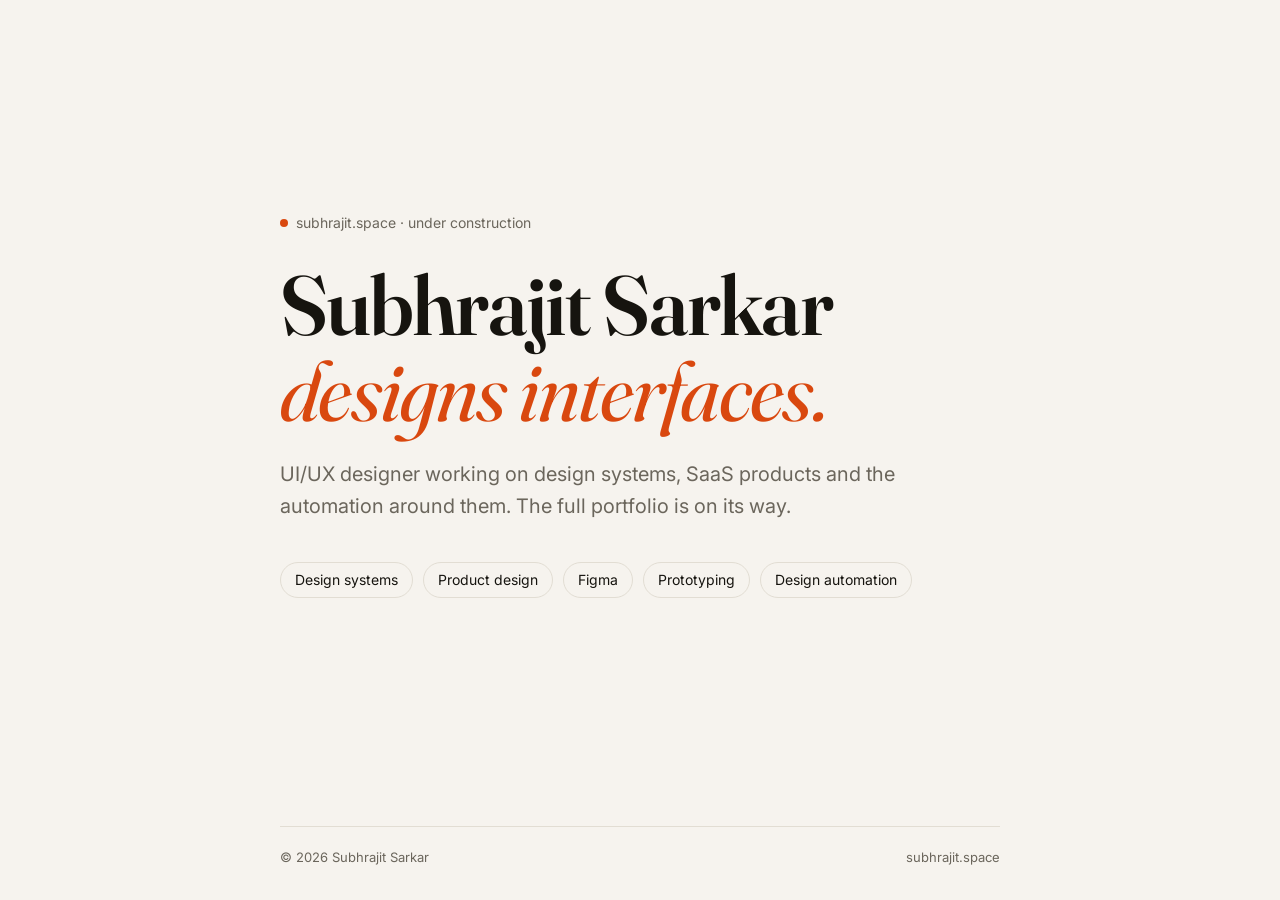
<file: index.html>
<!DOCTYPE html>
<html lang="en">
<head>
  <meta charset="UTF-8" />
  <meta name="viewport" content="width=device-width, initial-scale=1.0" />
  <title>Subhrajit Sarkar — UI/UX Designer</title>
  <meta name="description" content="Subhrajit Sarkar is a UI/UX designer working on design systems, SaaS products and design automation. Portfolio coming soon at subhrajit.space." />
  <link rel="canonical" href="https://subhrajit.space/" />
  <meta name="robots" content="index, follow" />

  <!-- Open Graph / social previews -->
  <meta property="og:type" content="website" />
  <meta property="og:url" content="https://subhrajit.space/" />
  <meta property="og:title" content="Subhrajit Sarkar — UI/UX Designer" />
  <meta property="og:description" content="Design systems, SaaS products and design automation. Portfolio coming soon." />
  <meta name="twitter:card" content="summary" />

  <!-- Structured data so search engines know who the site belongs to -->
  <script type="application/ld+json">
  { "@context": "https://schema.org", "@type": "Person",
    "name": "Subhrajit Sarkar", "jobTitle": "UI/UX Designer",
    "url": "https://subhrajit.space/" }
  </script>

  <link rel="icon" href="data:image/svg+xml,<svg xmlns='http://www.w3.org/2000/svg' viewBox='0 0 100 100'><rect width='100' height='100' rx='24' fill='%23111'/><text x='50' y='68' font-size='56' text-anchor='middle' fill='%23f5c542' font-family='Georgia,serif'>S</text></svg>" />
  <link rel="preconnect" href="https://fonts.googleapis.com" />
  <link href="https://fonts.googleapis.com/css2?family=Fraunces:opsz,wght@9..144,400;9..144,600&family=Inter:wght@400;500&display=swap" rel="stylesheet" />

  <style>
    :root {
      --bg: #f6f3ee; --ink: #16140f; --muted: #6b665c; --accent: #d9480f; --line: #e2ddd3;
    }
    @media (prefers-color-scheme: dark) {
      :root { --bg: #121110; --ink: #f1ede6; --muted: #9d978c; --accent: #ff7a3d; --line: #2a2825; }
    }
    * { box-sizing: border-box; margin: 0; }
    body {
      min-height: 100vh; display: flex; flex-direction: column;
      background: var(--bg); color: var(--ink);
      font-family: Inter, system-ui, sans-serif; line-height: 1.6;
      padding: 32px 20px;
    }
    main { flex: 1; display: flex; flex-direction: column; justify-content: center;
           max-width: 720px; width: 100%; margin: 0 auto; }
    .tag { display: inline-flex; align-items: center; gap: 8px; font-size: 14px;
           color: var(--muted); margin-bottom: 28px; }
    .dot { width: 8px; height: 8px; border-radius: 50%; background: var(--accent);
           animation: pulse 2s ease-in-out infinite; }
    @keyframes pulse { 50% { opacity: .35; } }
    h1 { font-family: Fraunces, Georgia, serif; font-weight: 600;
         font-size: clamp(44px, 9vw, 84px); line-height: 1.02; letter-spacing: -0.02em; }
    h1 em { font-style: italic; font-weight: 400; color: var(--accent); }
    p.lede { margin-top: 24px; font-size: clamp(17px, 2.4vw, 20px); color: var(--muted); max-width: 52ch; }
    ul { list-style: none; padding: 0; margin-top: 40px; display: flex; flex-wrap: wrap; gap: 10px; }
    li { border: 1px solid var(--line); border-radius: 999px; padding: 6px 14px; font-size: 14px; }
    footer { max-width: 720px; width: 100%; margin: 48px auto 0; padding-top: 20px;
             border-top: 1px solid var(--line); font-size: 13px; color: var(--muted);
             display: flex; justify-content: space-between; flex-wrap: wrap; gap: 8px; }
  </style>
</head>
<body>
  <main>
    <span class="tag"><span class="dot"></span>subhrajit.space · under construction</span>
    <h1>Subhrajit Sarkar<br /><em>designs interfaces.</em></h1>
    <p class="lede">UI/UX designer working on design systems, SaaS products and the automation around them. The full portfolio is on its way.</p>
    <ul>
      <li>Design systems</li><li>Product design</li><li>Figma</li><li>Prototyping</li><li>Design automation</li>
    </ul>
  </main>
  <footer>
    <span>© 2026 Subhrajit Sarkar</span>
    <span>subhrajit.space</span>
  </footer>
</body>
</html>
</file>
